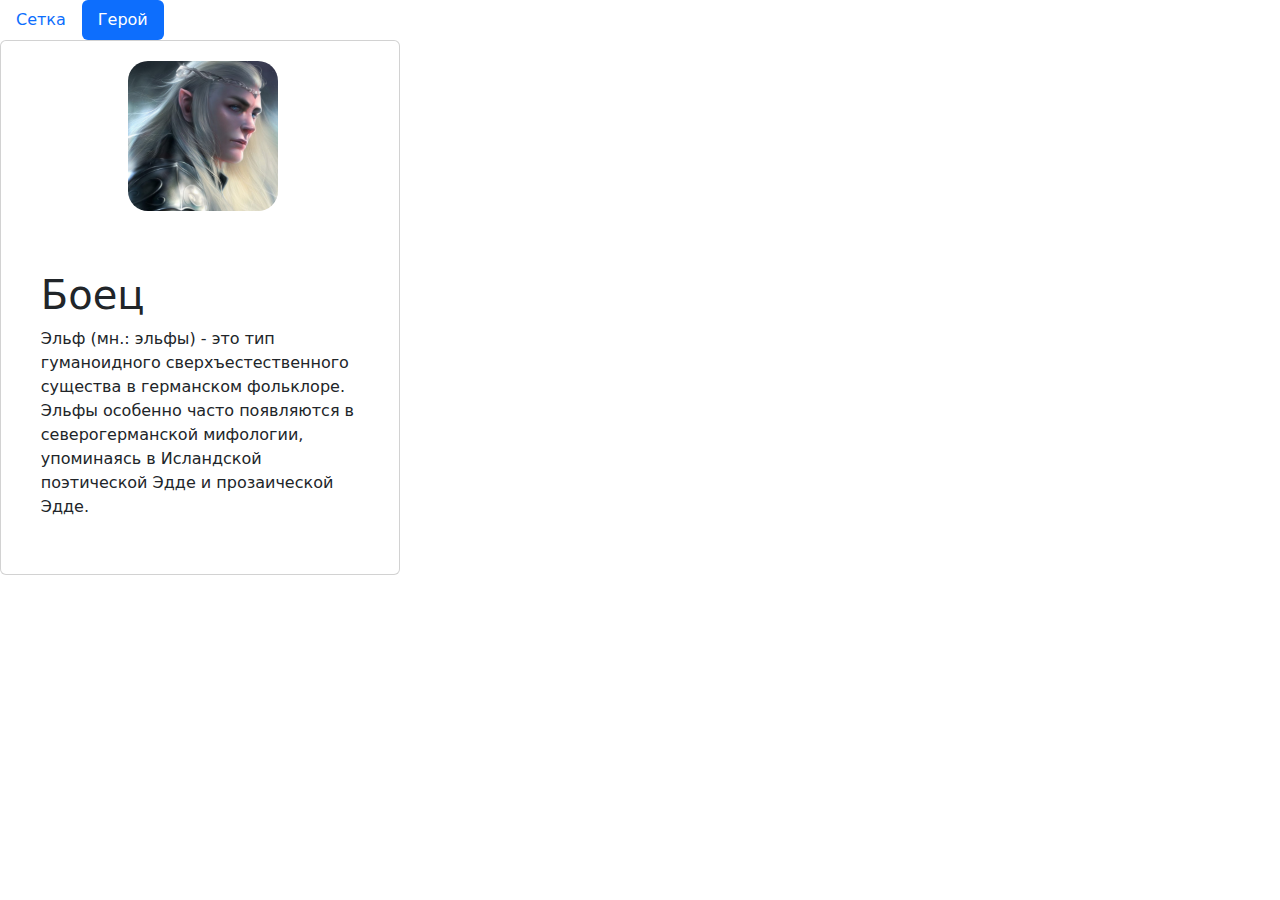
<file: templates/card.html>
<!DOCTYPE html>
<html lang="en">
<head>
    <meta charset="UTF-8">
    <title>Сайт с карточкой</title>
    <link rel="stylesheet" href="../static/css/style_card.css">
    <link href="https://cdn.jsdelivr.net/npm/bootstrap@5.3.3/dist/css/bootstrap.min.css" rel="stylesheet" integrity="sha384-QWTKZyjpPEjISv5WaRU9OFeRpok6YctnYmDr5pNlyT2bRjXh0JMhjY6hW+ALEwIH" crossorigin="anonymous">
</head>
<body>
<ul class="nav nav-pills">
  <li class="nav-item">
    <a class="nav-link " aria-current="page" href="/">Сетка</a>
  </li>
  <li class="nav-item">
    <a class="nav-link active" href="/card/">Герой</a>
  </li>

</ul>
<div class="card">
    <div class="photo">
        <img src="../static/image/1647635065_10-amiel-club-p-kartinki-elfa-10.jpg" height="150px">
    </div>

    <div class="info">
        <h1>Боец</h1>
        <p>Эльф (мн.: эльфы) - это тип гуманоидного сверхъестественного существа в германском
            фольклоре. Эльфы особенно часто появляются в северогерманской мифологии,
            упоминаясь в Исландской поэтической Эдде и прозаической Эдде.</p>

    </div>
</div>


    <script src="https://cdn.jsdelivr.net/npm/bootstrap@5.3.3/dist/js/bootstrap.bundle.min.js" integrity="sha384-YvpcrYf0tY3lHB60NNkmXc5s9fDVZLESaAA55NDzOxhy9GkcIdslK1eN7N6jIeHz" crossorigin="anonymous"></script>
</body>
</html>
</file>
<file: static/css/style_card.css>
.card{
    width:400px;
    height:400px;
    background-color: burlywood;
    border-radius:60px;
}

.photo{
    height: 20%;
    padding: 5%;
}

.info
{
    height: 40%;
    padding: 10%;
}

img{
    position: relative;
    left:30%;
    border-radius: 20px;
}
</file>
